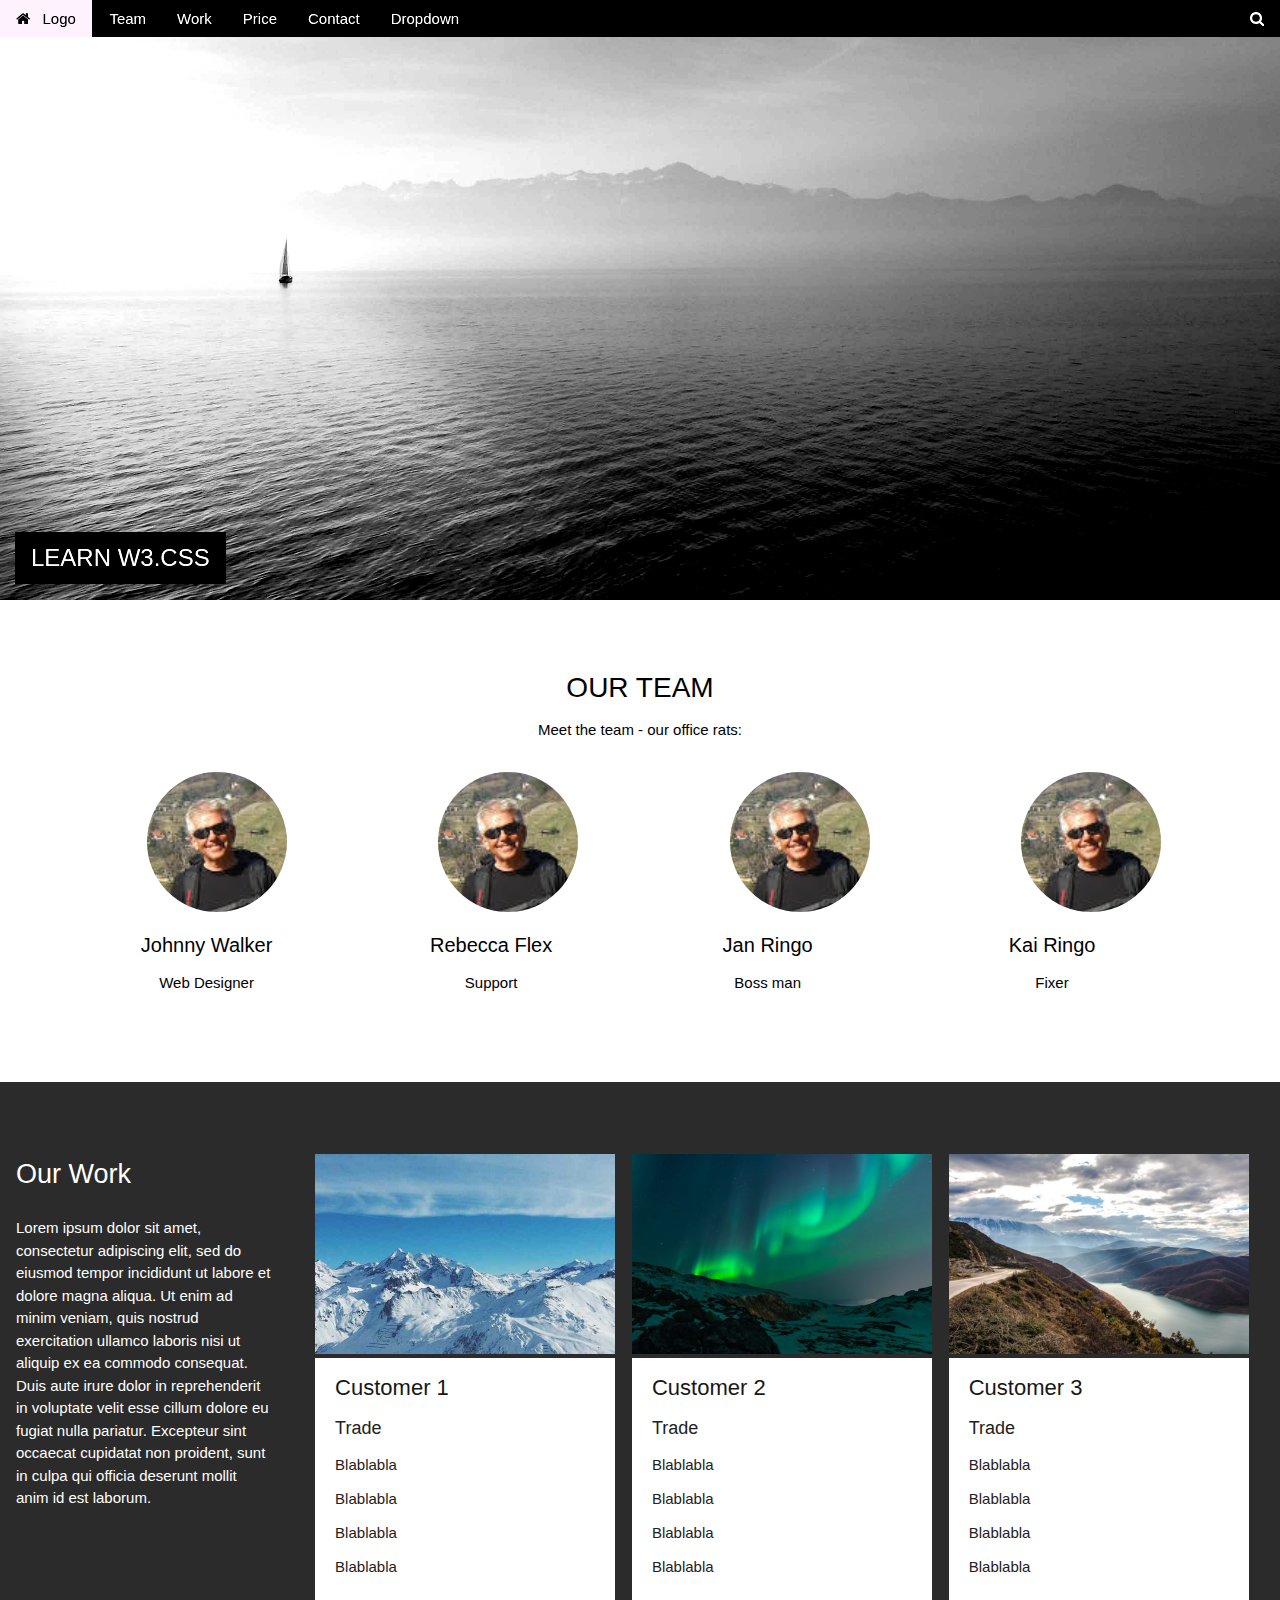
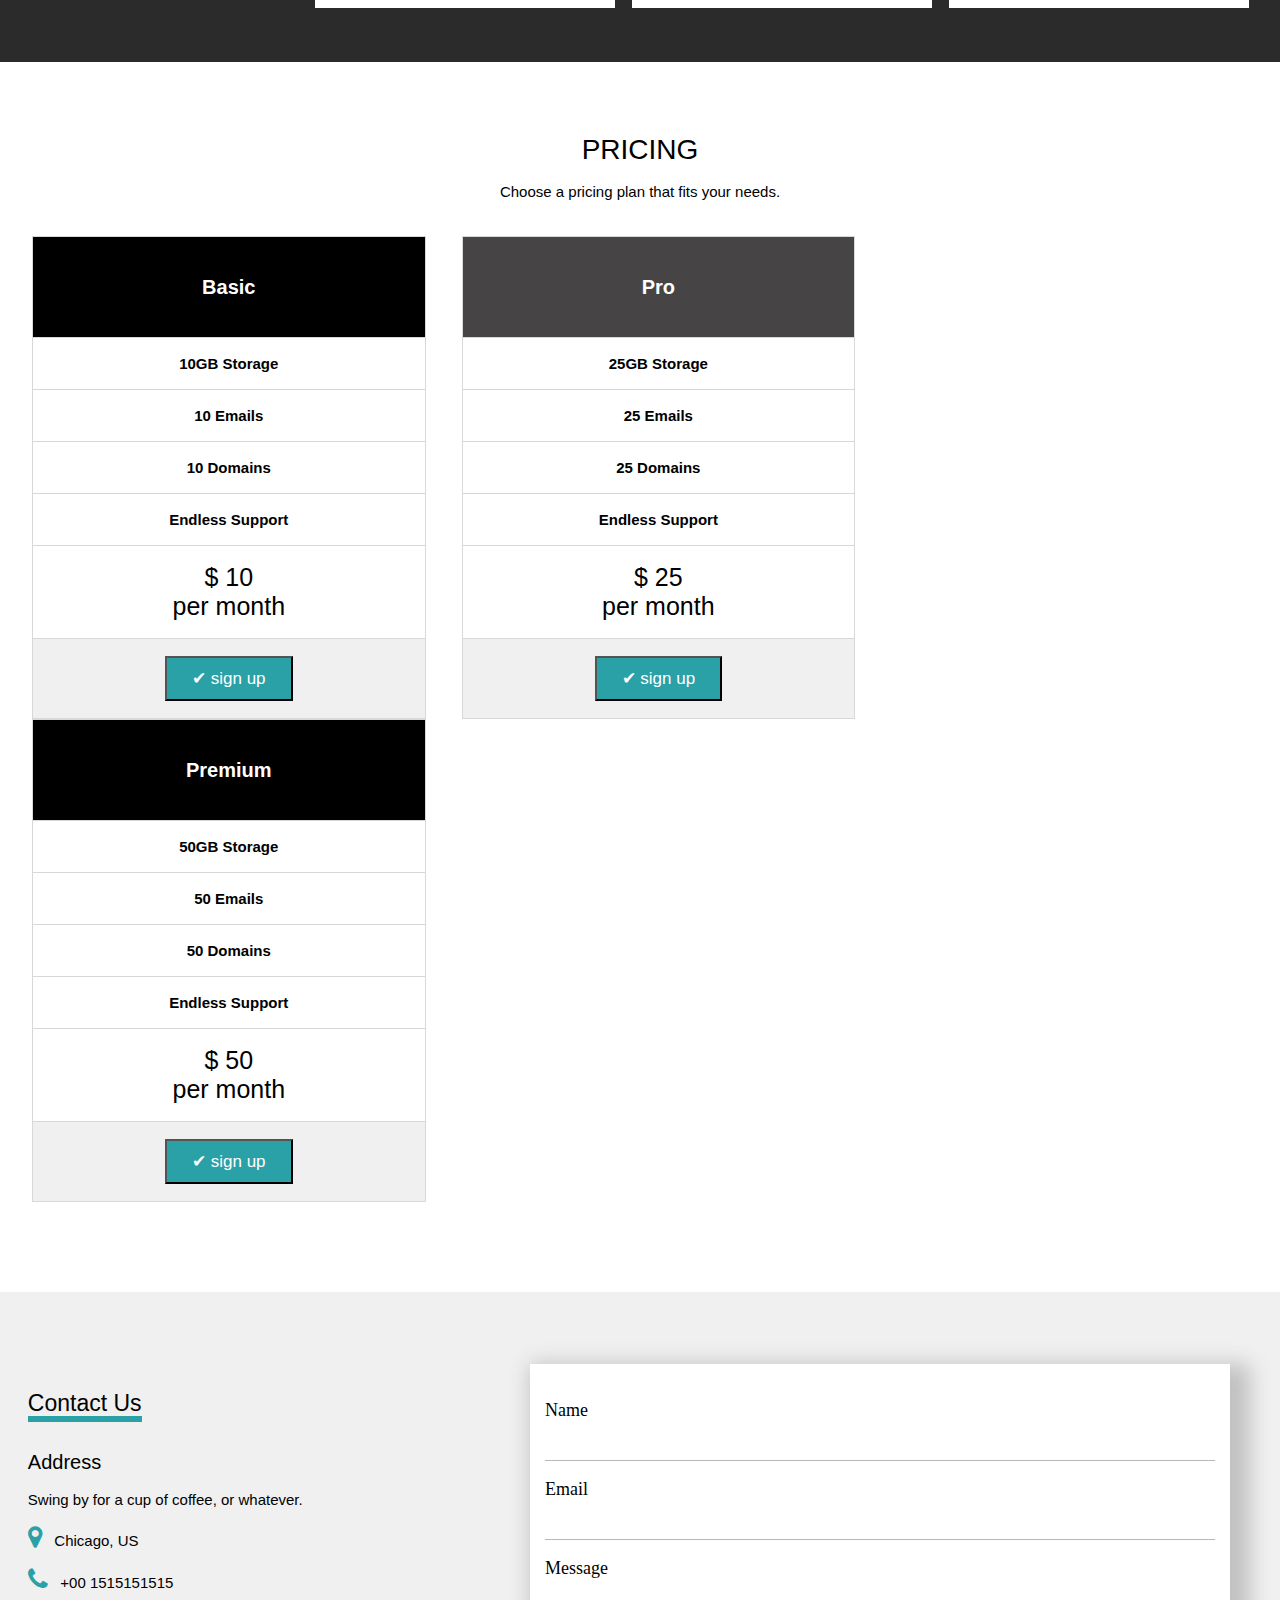
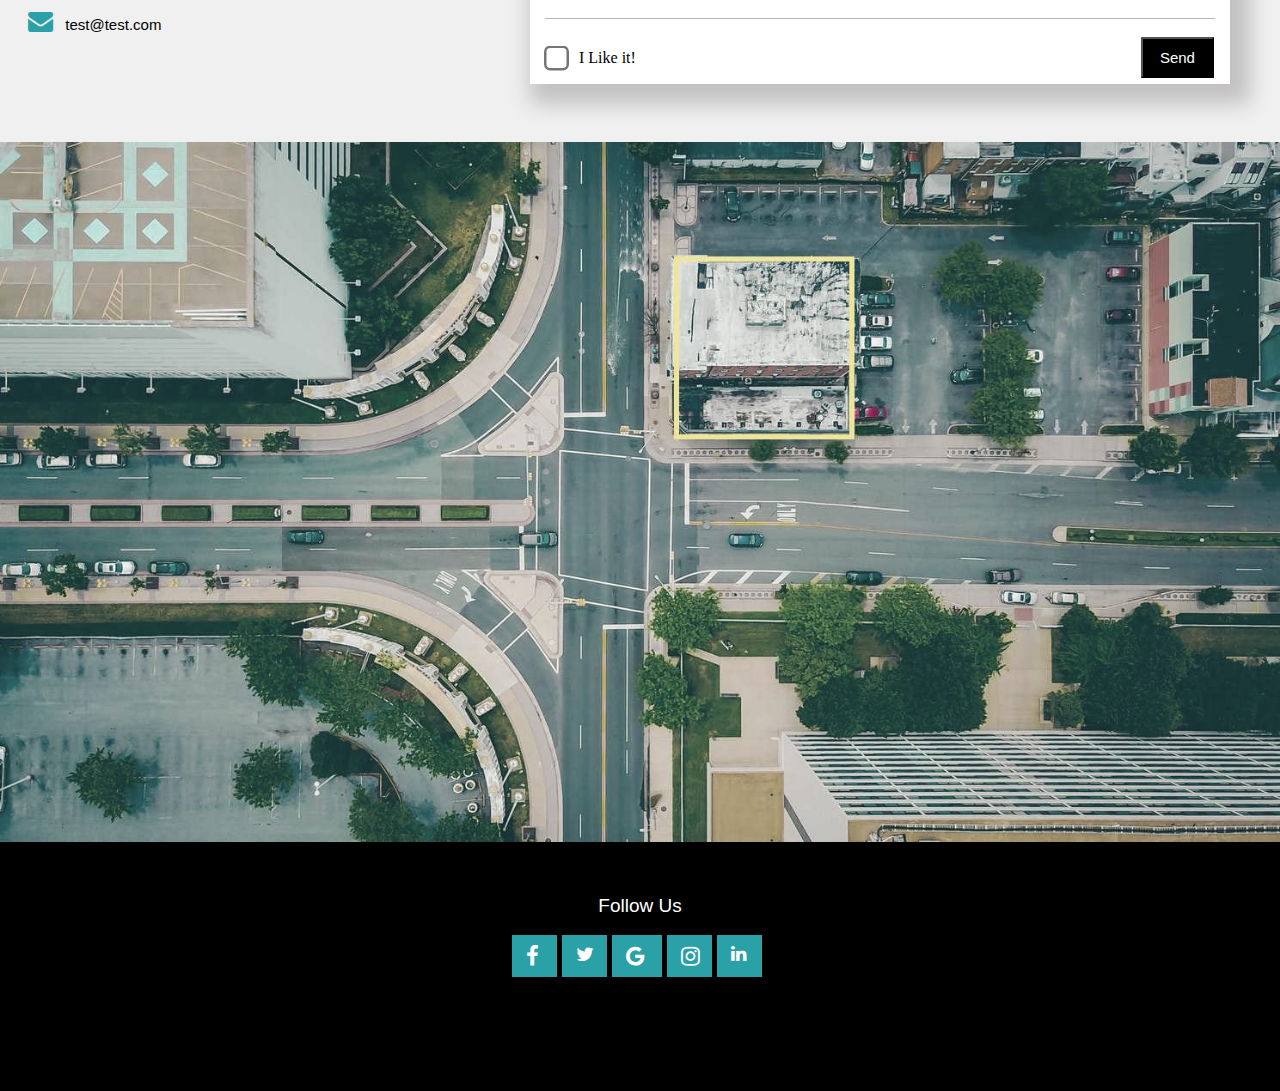
<file: index.html>
<!DOCTYPE html>
<html>

<head>
    <title></title>
    <link rel="stylesheet" href="https://cdnjs.cloudflare.com/ajax/libs/font-awesome/4.7.0/css/font-awesome.min.css">
    <link rel="stylesheet" href="work.css">
    
</head>

<body>

    <header>
        <nav>
            <ul>
                <li>
                    <button class="btn"><i class="fa fa-home"></i> &nbsp; Logo</button>
                </li>
                <li>
                    <a href="">Team</a>
                </li>
                <li>
                    <a href="">Work</a>
                </li>
                <li>
                    <a href="">Price</a>
                </li>
                <li>
                    <a href="">Contact</a>
                </li>
                <li>
                    <a href="">Dropdown</a>
                </li>
           
                <button class="d"><i class="fa fa-search"></i></button>

            </ul>
        </nav>
        <h1>
            <button class="bt" type="button">LEARN W3.CSS</button>
        </h1>
    </header>
    <main>
        <br><br>
        <br><br>
        <p>
            <span class="team">OUR TEAM</span> <br><br>
            Meet the team - our office rats: <br><br><br>

        </p>
        <img class="images" src="imgs/work2.jpg" alt="">
        <img class="images" src="imgs/work2.jpg" alt="">
        <img class="images" src="imgs/work2.jpg" alt="">
        <img class="images" src="imgs/work2.jpg" alt="">
        <br><br>

        <p class="name1">
            <span class="names">Johnny Walker</span> <br><br> Web Designer

        </p>
        <p class="name2">
            <span class="names">Rebecca Flex</span> <br><br> Support
        </p>
        <p class="name3">
            <span class="names">Jan Ringo</span> <br><br> Boss man
        </p>
        <p class="name4">
            <span class="names">Kai Ringo</span> <br><br> Fixer
        </p>
        <br><br><br><br><br><br>
        <article>
            <br><br><br><br>
            <p class="work"> 
                <span class="our">Our Work</span> <br><br> Lorem ipsum dolor sit amet,
                <br> consectetur adipiscing elit, sed do
                <br> eiusmod tempor incididunt ut labore et <br>
                dolore magna aliqua. Ut enim ad <br>
                minim veniam, quis nostrud <br>
                exercitation ullamco laboris nisi ut <br>
                aliquip ex ea commodo consequat. <br>
                Duis aute irure dolor in reprehenderit <br>
                in voluptate velit esse cillum dolore eu <br>
                fugiat nulla pariatur. Excepteur sint <br>
                occaecat cupidatat non proident, sunt <br>
                in culpa qui officia deserunt mollit <br>
                anim id est laborum.
            </p>
            <img class="img2" src="imgs/work3.jpg" alt="">
            <img class="img3" src="imgs/work4.jpg" alt="">
            <img class="img3" src="imgs/work5.jpg" alt="">
            <p class="e">
                <br>
                <span class="cust">Customer 1</span> <br><br>
                <span class="trade">Trade</span> <br><br>
                <span class="bla">Blablabla
                    <br><br>
                    Blablabla
                    <br><br>
                    Blablabla
                    <br><br>
                    Blablabla</span>

            </p>
            <p class="e1">
                <br>
                <span class="cust">Customer 2</span> <br><br>
                <span class="trade">Trade</span> <br><br>
                <span class="bla">Blablabla
                    <br><br>
                    Blablabla
                    <br><br>
                    Blablabla
                    <br><br>
                    Blablabla</span>

            </p>
            <p class="e1">
                <br>
                <span class="cust">Customer 3</span> <br><br>
                <span class="trade">Trade</span> <br><br>
                <span class="bla">Blablabla
                    <br><br>
                    Blablabla
                    <br><br>
                    Blablabla
                    <br><br>
                    Blablabla</span>

            </p>
        </article>
        <br><br><br><br>
        <p>
            <span class="team">PRICING</span> <br><br> Choose a pricing plan that fits your needs.
        </p> <br><br>

        <table>
            <tr class="basic">
                <th class="basic1">Basic</th>
            </tr>
            <tr>
                <th>10GB Storage</th>
            </tr>
            <tr>
                <th>10 Emails</th>
            </tr>
            <tr>
                <th>10 Domains</th>
            </tr>
            <tr>
                <th>Endless Support</th>
            </tr>
            <tr>
                <th> <span class="dollar"> $ 10 <br>
                        per month</span> </th>
            </tr>
            <tr class="signup">
                <th> <button class="sign" type="button"> ✔ sign up</button> </th>
            </tr>
        </table>
        <table>
            <tr class="basic">
                <th class="basic2">Pro</th>
            </tr>
            <tr>
                <th>25GB Storage</th>
            </tr>
            <tr>
                <th>25 Emails</th>
            </tr>
            <tr>
                <th>25 Domains</th>
            </tr>
            <tr>
                <th>Endless Support</th>
            </tr>
            <tr>
                <th>
                    <span class="dollar"> $ 25 <br>
                        per month</span> </th>

            </tr>
            <tr class="signup">
                <th> <button class="sign" type="button"> ✔ sign up</button> </th>
            </tr>
        </table>
        <table>
            <tr class="basic">
                <th class="basic1">Premium</th>
            </tr>
            <tr>
                <th>50GB Storage</th>
            </tr>
            <tr>
                <th>50 Emails</th>
            </tr>
            <tr>
                <th>50 Domains</th>
            </tr>
            <tr>
                <th>Endless Support</th>
            </tr>
            <tr>
                <th>
                    <span class="dollar"> $ 50 <br>
                        per month</span> </th>
            </tr>
            <tr class="signup">
                <th> <button class="sign" type="button"> ✔ sign up</button> </th>
            </tr>
        </table>
        <br><br><br><br><br><br>
        <article id="art">
            <br><br><br><br>
            <p id="cc">
                <span class="aa">Contact Us</span> <br><br><br>
                <span class="b">Address</span> <br><br>
                <span class="dd">Swing by for a cup of coffee, or whatever.</span> <br><br>
                <span><i class="fa fa-map-marker"></i> &nbsp; Chicago, US</span> <br><br>
                <span><i class="fa fa-phone"></i> &nbsp; +00 1515151515</span> <br><br>
                <span><i class="fa fa-envelope"></i> &nbsp; test@test.com</span>

            </p>
           
            <form> <br><br>
                <label class="name" for="fname">Name</label><br>
                <input type="text" id="fname" name="fname"><br><br>
                <label class="name" for="lname">Email</label><br>
                <input type="text" id="lname" name="lname"><br><br>
                <label class="name" for="lname">Message</label><br>
                <input type="text" id="lname" name="lname"><br><br>
                <input type="checkbox" id="veh" name="veh" value="like"> &nbsp;&nbsp;
                <label for="veh"> I Like it!</label> &nbsp; &nbsp;
                <button class="f" type="button">Send</button>
            </form>


        </article > 
        <img class="mg" src="imgs/work6.jpg" alt="">

        <article id="end"><br><br><br>
            <span class="follow">Follow Us</span> <br>
            <a href="#" class="fa fa-facebook"></a>
            <a href="#" class="fa fa-twitter"></a>
            <a href="#" class="fa fa-google"></a>
            <a href="#" class="fa fa-instagram"></a>
            <a href="#" class="fa fa-linkedin"></a>           
          
        

        </article>



    </main>
</body>

<footer>

</footer>

</html>
</file>
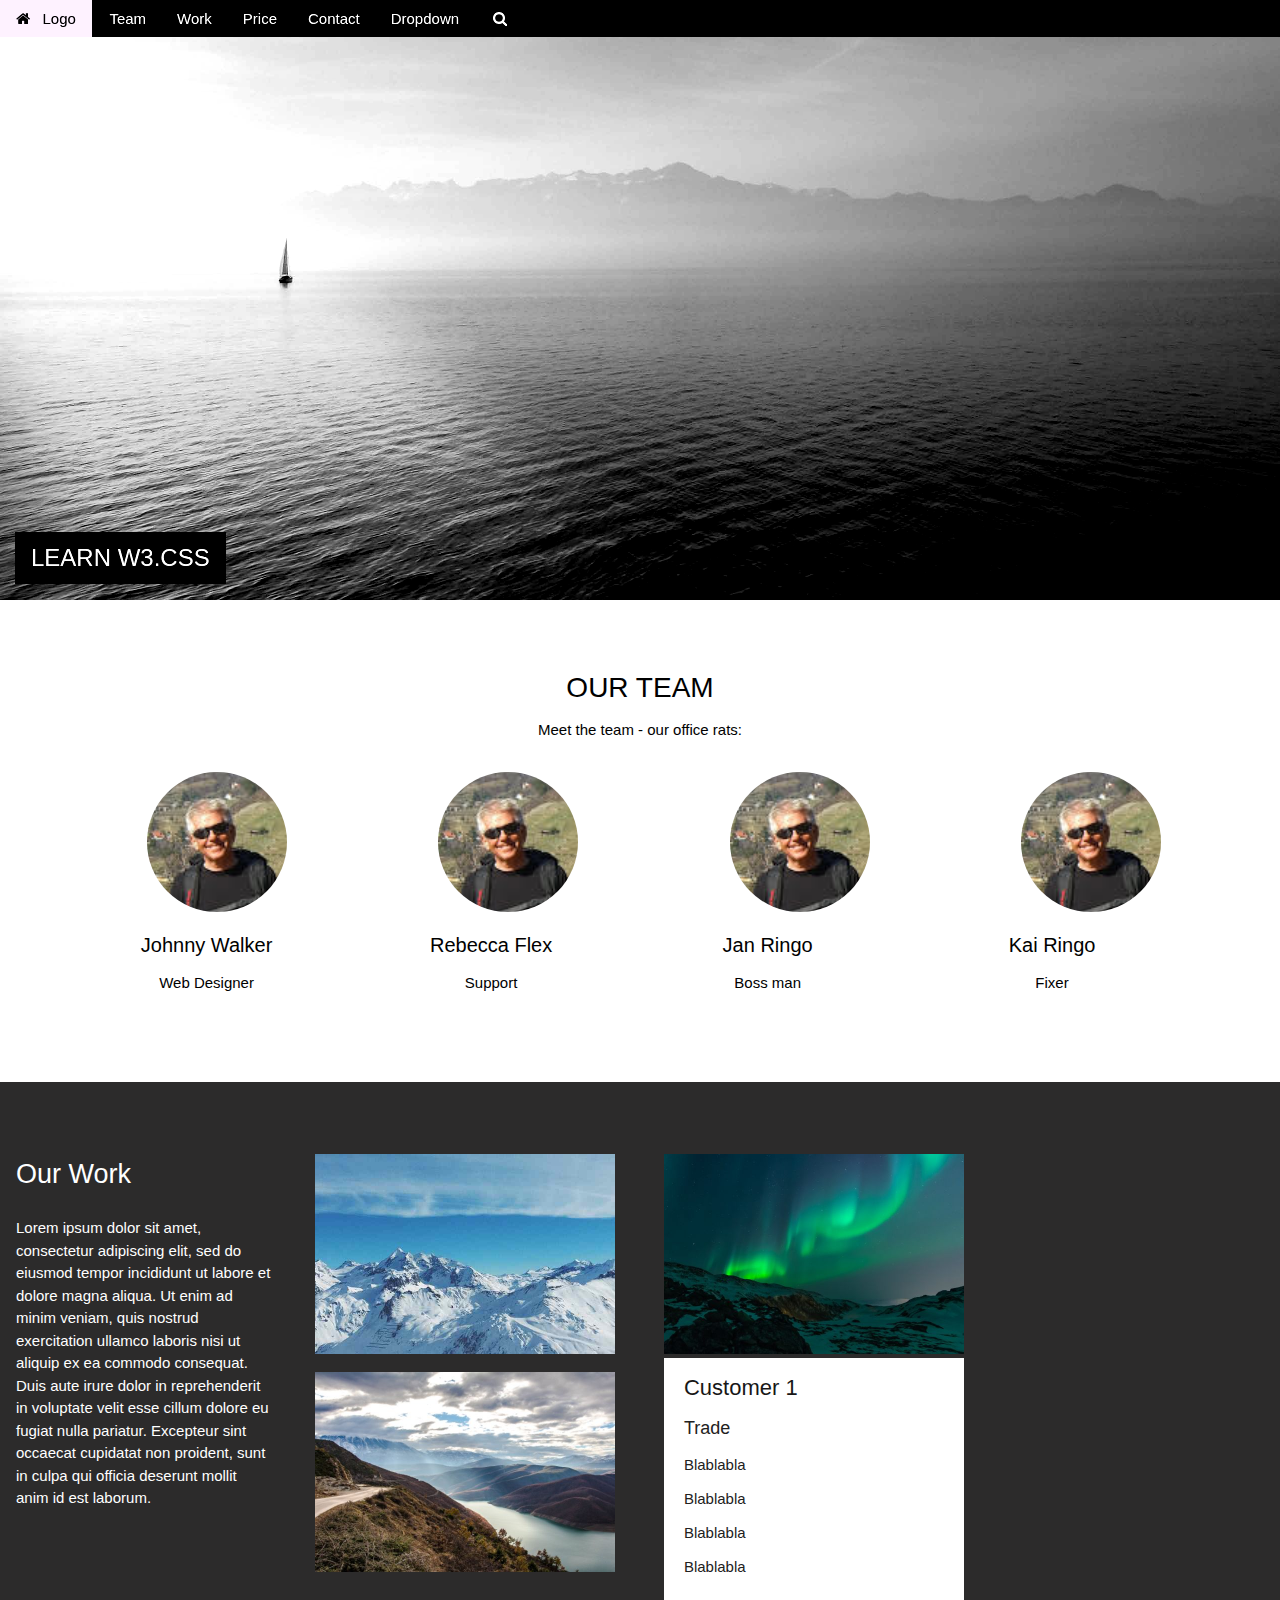
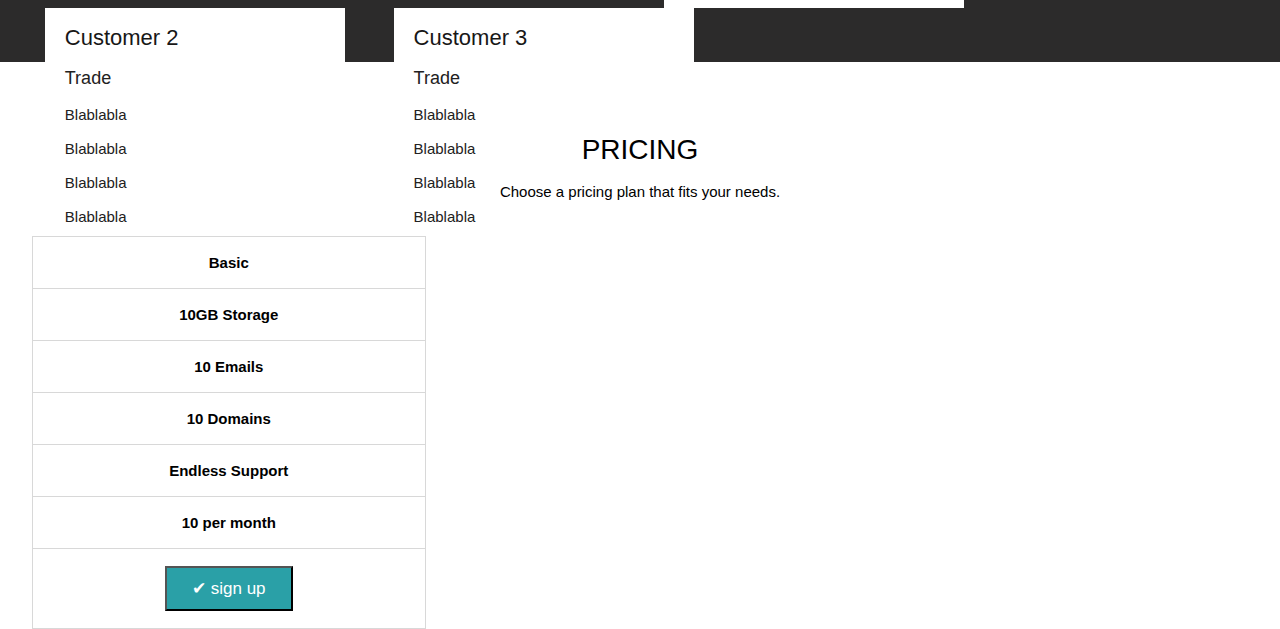
<file: work.html>
<!DOCTYPE html>
<html>

<head>
    <title></title>
    <link rel="stylesheet" href="https://cdnjs.cloudflare.com/ajax/libs/font-awesome/4.7.0/css/font-awesome.min.css">
    <link rel="stylesheet" href="work.css">
</head>

<body>

    <header>
        <nav>
            <ul>
                <li>
                    <button class="btn"><i class="fa fa-home"></i> &nbsp; Logo</button>
                </li>
                <li>
                    <a href="">Team</a>
                </li>
                <li>
                    <a href="">Work</a>
                </li>
                <li>
                    <a href="">Price</a>
                </li>
                <li>
                    <a href="">Contact</a>
                </li>
                <li>
                    <a href="">Dropdown</a>
                </li>
                <li>
                    <button class="d"><i class="fa fa-search"></i></button>
                </li>
            </ul>
        </nav>
        <h1>
            <button class="bt" type="button">LEARN W3.CSS</button>
        </h1>
    </header>
    <main>
        <br><br>
        <br><br>
        <p>
            <span class="team">OUR TEAM</span> <br><br>
            Meet the team - our office rats: <br><br><br>

        </p>
        <img class="images" src="imgs/work2.jpg" alt="">
        <img class="images" src="imgs/work2.jpg" alt="">
        <img class="images" src="imgs/work2.jpg" alt="">
        <img class="images" src="imgs/work2.jpg" alt="">
        <br><br>

        <p class="name1">
            <span class="names">Johnny Walker</span> <br><br> Web Designer

        </p>
        <p class="name2">
            <span class="names">Rebecca Flex</span> <br><br> Support
        </p>
        <p class="name3">
            <span class="names">Jan Ringo</span> <br><br> Boss man
        </p>
        <p class="name4">
            <span class="names">Kai Ringo</span> <br><br> Fixer
        </p>
        <br><br><br><br><br><br>
        <article>
            <br><br><br><br>
            <p class="work">
                <span class="our">Our Work</span> <br><br> Lorem ipsum dolor sit amet,
                <br> consectetur adipiscing elit, sed do
                <br> eiusmod tempor incididunt ut labore et <br>
                dolore magna aliqua. Ut enim ad <br>
                minim veniam, quis nostrud <br>
                exercitation ullamco laboris nisi ut <br>
                aliquip ex ea commodo consequat. <br>
                Duis aute irure dolor in reprehenderit <br>
                in voluptate velit esse cillum dolore eu <br>
                fugiat nulla pariatur. Excepteur sint <br>
                occaecat cupidatat non proident, sunt <br>
                in culpa qui officia deserunt mollit <br>
                anim id est laborum.
            </p>
            <img class="img2" src="imgs/work3.jpg" alt="">
            <img class="img2" src="imgs/work4.jpg" alt="">
            <img class="img2" src="imgs/work5.jpg" alt="">
            <p class="e">
                <br>
                <span class="cust">Customer 1</span> <br><br>
                <span class="trade">Trade</span> <br><br>
                <span class="bla">Blablabla
                    <br><br>
                    Blablabla
                    <br><br>
                    Blablabla
                    <br><br>
                    Blablabla</span>
                    
            </p>
            <p class="e">
                <br>
                <span class="cust">Customer 2</span> <br><br>
                <span class="trade">Trade</span> <br><br>
                <span class="bla">Blablabla
                    <br><br>
                    Blablabla
                    <br><br>
                    Blablabla
                    <br><br>
                    Blablabla</span>
                    
            </p>
            <p class="e">
                <br>
                <span class="cust">Customer 3</span> <br><br>
                <span class="trade">Trade</span> <br><br>
                <span class="bla">Blablabla
                    <br><br>
                    Blablabla
                    <br><br>
                    Blablabla
                    <br><br>
                    Blablabla</span>
                    
            </p>
        </article>
        <br><br><br><br>
        <p>
            <span class="team">PRICING</span> <br><br> Choose a pricing plan that fits your needs.
        </p> <br><br>

        <table>
            <tr>
                <th>Basic</th>
            </tr>
            <tr>
                <th>10GB Storage</th>
            </tr>
            <tr>
                <th>10 Emails</th>
            </tr>
            <tr>
                <th>10 Domains</th>
            </tr>
            <tr>
                <th>Endless Support</th>
            </tr>
            <tr>
                <th> 10 
                    per month</th>
            </tr>
            <tr>
                <th> <button class="sign" type="button"> ✔ sign up</button> </th>
            </tr>
        </table>
        


    </main>
</body>

<footer>

</footer>

</html>
</file>
<file: work.css>
.btn {
    background-color: rgb(74, 153, 140);
    border: none;
    color: white;
    padding: 10px 16px;
    font-size: 15px;
    cursor: pointer;
    font-family: Verdana,sans-serif;
}
  .btn:hover {
    background-color: rgb(233, 223, 235);
    color: black;
  }  
  li {
    display:inline-block;
    text-align: center;
    vertical-align: middle;

  }
  a {
    background-color: rgb(0, 0, 0);
    border: none;
    color: white;
    padding: 10px 13.5px;
    font-size: 15px;
    display: table-cell;
    vertical-align: middle;
    text-decoration: none;
    font-family: Verdana,sans-serif;
    margin-right: 0%;

  }
  * { margin:0; padding:0; box-sizing:border-box; }
  nav {
    background-color: black;
    width: 100%;
  }
  a:hover {
      background-color: white;
      color: black;
  }
  .d {
    background-color: rgb(0, 0, 0);
    border: none;
    color: white;
    padding: 10px 16px;
    font-size: 15px;
    cursor: pointer;
    font-family: Verdana,sans-serif;
    float: right; 
 }
  .d:hover {
    background-color: rgb(74, 153, 140);
  }
  header {
      background-image: url(imgs/work1.jpg);
      background-position: center; 
      background-repeat: no-repeat; 
      background-size: cover;
      height: 600px;
      filter: contrast(120%);
     
  }
  .bt {
    background-color: rgb(0, 0, 0);
    border: none;
    color: white;
    padding: 12px 16px;
    font-size: 24px;
    cursor: pointer;
    font-family: Verdana,sans-serif;
    margin-left: 15px;
    font-weight: lighter;
  }
  .bt:hover {
    background-color: rgb(65, 170, 170);
    color: white;
  }
  h1{
      margin-top: 495px;
  }
  .team {
      display: inline;
      font-family: Verdana,sans-serif;
      font-size: 28px;
  }
  p {
      text-align: center;
      font-family: Verdana,sans-serif;
      font-size: 15px;
      /* display: inline-block; */
  }

  .images {
    border-radius: 50%;
    margin-left: 11.5%;
    width: 140px;
    height: 140px;
  }
  .names {
    display: inline;
    font-family: Verdana,sans-serif;
    font-size: 20px;

  }
  .name1 {
    display: inline-block;
    margin-left: 11%;
  }
  .name2 {
    display: inline-block;
    margin-left: 12%;
  }
  .name3 {
    display: inline-block;
    margin-left: 13%;
  }
  .name4 {
    display: inline-block;
    margin-left: 15%;
  }
  .our {
      color: white;
      display: inline;
      font-family: Verdana,sans-serif;
      font-size: 27px;
      /* margin-left: 20px; */
    
  }
  .work {
    color: white;
    /* display: inline; */
    font-family: Verdana,sans-serif;
    font-size: 15px;
    display: inherit;
    text-align: left;
    margin-left: 16px;
    line-height: 1.5;
    float: left;
    
  }
  article {
      background-color: rgb(44, 43, 43);
      height: 580px;
     
  }
  .img2 {
      margin-left: 3.5%;
      width: 300px;
  }
  .img3 {
    margin-left: 1%;
    width: 300px;
}
  .e {
      display: inline-block;
      background-color: white;
      color: rgb(24, 23, 23);
      width: 300px;
      height: 250px;
      margin-left: 3.5%;
      /* font-size: 14px; */
      text-align: left;
      /* font-family: Verdana,sans-serif; */
      
  }
  .e1 {
    display: inline-block;
    background-color: white;
    color: rgb(24, 23, 23);
    width: 300px;
    height: 250px;
    margin-left: 1%;
    /* font-size: 14px; */
    text-align: left;
    /* font-family: Verdana,sans-serif; */
    
}
  .cust {
    
    display: inherit;
    font-family: Verdana,sans-serif;
    font-size: 22px;
    color: rgb(24, 23, 23);
    text-align: left;
    margin-left: 20px;

  }

  .trade {

    display: inherit;
    font-family: Verdana,sans-serif;
    font-size: 18px;
    color: rgb(34, 33, 33);
    text-align: left;
    margin-left: 20px;

  }
  .bla {
    display: inherit;
    font-family: Verdana,sans-serif;
    font-size: 15px;
    color: rgb(34, 33, 33);
    text-align: left;
    margin-left: 20px;

  }

  table, td, th {
    border: 1px solid rgb(216, 216, 216);
    
  
  }
  
table {

    /* padding: 20px; */
    margin-left: 2.5%;
    display: inline;
    border: black;
    border-collapse: collapse;
    
}
th {
    padding: 17px 132px;

   
}
tr {
    font-family: Verdana,sans-serif;
    font-size: 15px;
}
.sign {
    padding: 10px 25px;
    background-color: rgb(42, 160, 167);
    font-family: Verdana,sans-serif;
    font-size: 17px;
    color: white;
    
}
.sign:hover {
  background-color: rgb(233, 223, 235);
  color: black;
}
.basic {
  color: white;
  font-family: Verdana','sans-serif;
  font-size: 20px;
  line-height: 1.5;
  background-color: black;
  font-weight: inherit;

}
.basic1 {
  padding: 35px ;
  background-color: black;

}
.basic2 {
  padding: 35px ;
  background-color: rgb(70, 68, 68);
}
.signup {
  background-color: rgb(240, 240, 240);
}
.dollar {
  font-family: Verdana,sans-serif;
  font-size: 25px;
  font-weight: lighter;
}
#art {
  background-color: rgb(240, 240, 240);
  height: 450px;
  
  

}
.fa-map-marker {
  color: rgb(42, 160, 167);
  font-size: 25px;
  margin-left: 15px;
}
.fa-phone {
  color: rgb(42, 160, 167);
  font-size: 25px;
  margin-left: 15px;
}
.fa-envelope {
  color: rgb(42, 160, 167);
  font-size: 25px;
  margin-left: 15px;
}
.aa {
  font-family: Verdana','sans-serif;
  font-size: 23px;
  border-bottom: rgb(42, 160, 167) solid 6px;
  margin-left: 15px;
}
.b {
  font-family: Verdana','sans-serif;
  font-size: 20px;
  margin-left: 15px;
}
#cc {
  float: left;
  text-align: left;
  margin-left: 1%;
  margin-top: 2%;

  
}
.dd {
  margin-left: 15px;
  
}
form {
  background-color: white;
  margin-left: 530px;
  width: 700px;
  height: 320px;
  box-shadow: 10px 10px 20px 10px rgb(194, 192, 192);

}
.name {
  font-family: comic;
  font-size: 18px;
  margin-left: 15px;
  margin-top: 40px;
  
}
#fname {
  margin-left: 15px;
  margin-top: 10px;
  width: 670px
  
}
#lname {
  margin-left: 15px;
  margin-top: 10px;
  width: 670px

}
.f {
  margin-left:  485px;
  padding: 10px 17px;
  color: white;
  background-color: black;
  font-size: 15px;
 
}
#veh {
  margin-left: 20px;
  margin-top: 10px;
  height: 10px;
  transform: scale(2.5);
  
}
 input {
  height: 30px;
  background-color: transparent;
  border: 0px solid; 
  border-bottom: 1px solid rgb(187, 181, 181);
} 

input:focus {
  border-color: rgb(15, 15, 15)
}

.mg {
  height: 700px;
  width: 100%;
  filter: grayscale(50%);
}

#end {
  height: 250px;
  margin-top: -5px;
  background-color: black;
  
}
.follow {
  color: white;
  font-family: Verdana,sans-serif;
  display: block;
  font-size: 19px;
  text-align: center;
 
}
.fa-facebook {
  background-color: rgb(42, 160, 167) ;
  display: flex;
  float: left;
  margin-left: 40%;
  height: 42px;
  width: 45px;
  font-size: 22px;
}
.fa-twitter {
  background-color: rgb(42, 160, 167) ;
  display: flex;
  float: left;
  margin-left: 5px;
  height: 42px;
  width: 45px;
  font-size: 19px;
  
}

.fa-instagram {
  background-color: rgb(42, 160, 167) ;
  display: flex;
  float: left;
  margin-left: 5px;
  height: 42px;
  width: 45px;
  font-size: 22px;
}

.fa-linkedin {
  background-color: rgb(42, 160, 167) ;
  display: flex;
  float: left;
  margin-left: 5px;
  height: 42px;
  width: 45px;
  font-size: 18px;
}

.fa-google {
  background-color: rgb(42, 160, 167) ;
  display: flex;
  float: left;
  margin-left: 5px;
  height: 42px;
  width: 50px;
  font-size: 22px;
}
</file>
